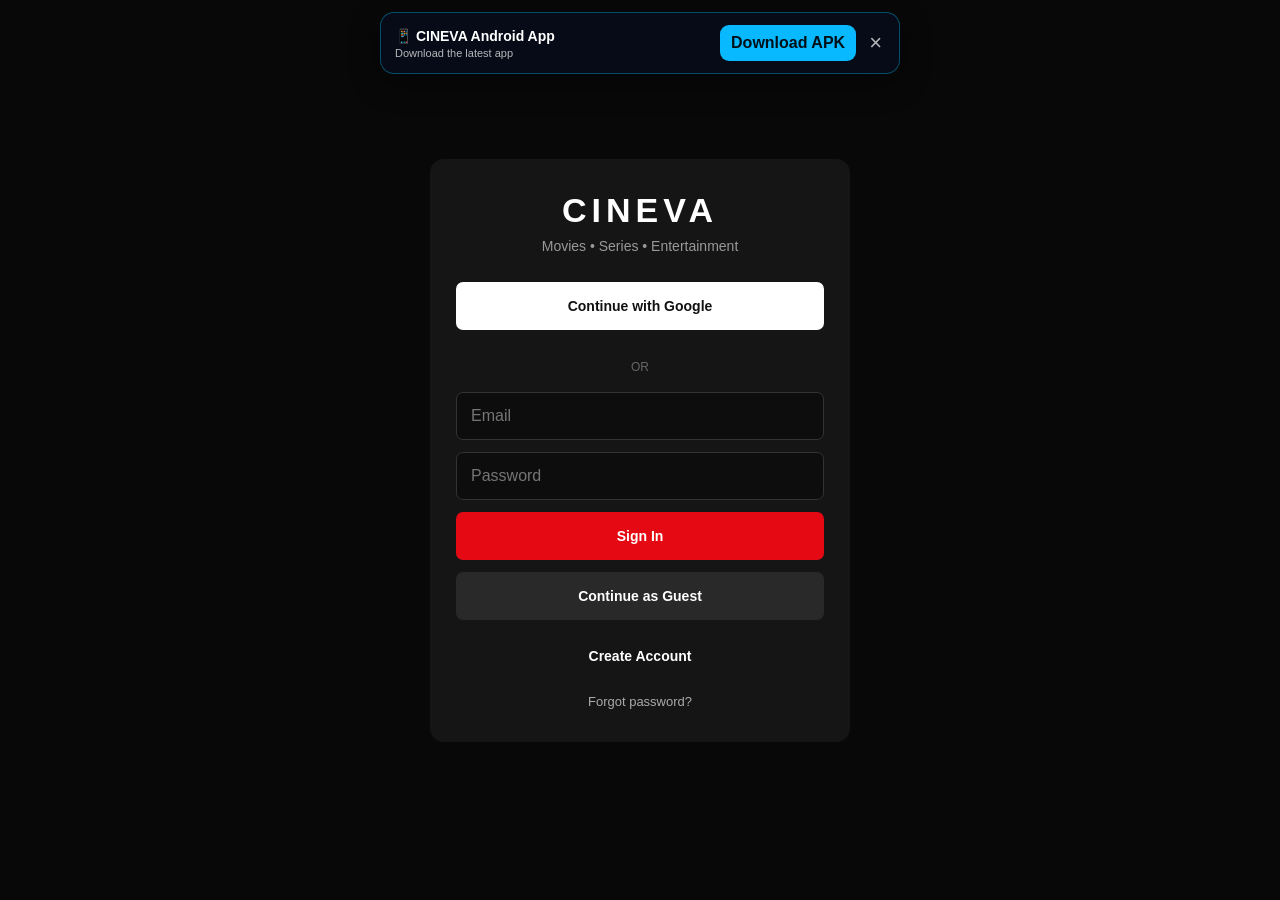
<file: web/index_before_full_settings.html>
<!DOCTYPE html>
<html lang="en">
<head>
    <meta charset="UTF-8">
    <meta name="viewport" content="width=device-width, initial-scale=1.0">
    <meta name="theme-color" content="#080808">

    <title>Cineva</title>

    <link rel="manifest" href="manifest.json">
    <link rel="stylesheet" href="style.css">
</head>

<body>

<!-- LOGIN SCREEN -->
<section id="loginScreen" class="login-screen">
    <div class="login-box">
        <div class="login-logo">CINEVA</div>
        <div class="login-subtitle">Movies • Series • Entertainment</div>

        <button class="google-login" onclick="loginWithGoogle()">
            Continue with Google
        </button>

        <div class="login-divider">
            <span>OR</span>
        </div>

        <input id="loginEmail" type="email" placeholder="Email">
        <input id="loginPassword" type="password" placeholder="Password">

        <button class="login-button" onclick="loginWithEmail()">
            Sign In
        </button>

        <button class="guest-button" onclick="continueAsGuest()">
            Continue as Guest
        </button>

        <button class="signup-button" onclick="createAccount()">
            Create Account
        </button>

        <button class="forgot-button" onclick="forgotPassword()">
            Forgot password?
        </button>
    </div>
</section>

<header class="topbar" id="mainHeader">
    <div class="logo">CINEVA</div>

    <nav>
        <button onclick="showPage('home')">Home</button>
        <button onclick="showPage('movies')">Movies</button>
        <button onclick="showPage('series')">Series</button>
        <button onclick="showPage('mylist')">My List</button>
    </nav>

    <div class="actions">
        <button onclick="searchMovies()">⌕</button>
        <button onclick="showPage('profile')">◯</button>
    </div>
</header>


<main id="app" style="display:none;">
<!-- CINEVA SETTINGS -->
<section id="settings" class="page">
    <div class="settings-page">

        <div class="settings-title">
            <button onclick="showPage('home')">‹</button>
            <h2>Account & Settings</h2>
        </div>

        <div class="settings-section">
            <h3>Account</h3>

            <button class="settings-row" onclick="openProfile()">
                <span>Profile</span>
                <span>›</span>
            </button>

            <button class="settings-row" onclick="openSubscription()">
                <span>Subscription</span>
                <span>›</span>
            </button>

            <button class="settings-row" onclick="openCoins()">
                <span>Coins & Daily Tasks</span>
                <span>›</span>
            </button>
        </div>

        <div class="settings-section">
            <h3>App Settings</h3>

            <button class="settings-row" onclick="changeLanguage()">
                <span>Language</span>
                <span>English ›</span>
            </button>

            <button class="settings-row" onclick="cinevaMessage('Video Quality','Video quality settings will be connected to the player.')">
                <span>Video Quality</span>
                <span>›</span>
            </button>

            <button class="settings-row" onclick="openDownloads()">
                <span>Downloads</span>
                <span>›</span>
            </button>
        </div>

        <div class="settings-section">
            <h3>Support</h3>

            <button class="settings-row" onclick="openHelp()">
                <span>Help & Support</span>
                <span>›</span>
            </button>
        </div>

        <div class="settings-section">
            <h3>About Cineva</h3>

            <button class="settings-row" onclick="openPrivacy()">
                <span>Privacy</span>
                <span>›</span>
            </button>

            <button class="settings-row" onclick="openTerms()">
                <span>Terms</span>
                <span>›</span>
            </button>
        </div>

        <button class="cineva-logout" onclick="logoutCineva()">
            Log Out
        </button>

    </div>
</section>


    <!-- HOME -->
    <section id="home" class="page active">

        <div class="hero">
            <div class="hero-content">
                <span class="badge">CINEVA ORIGINAL</span>

                <h1>Watch Something<br>Great Tonight</h1>

                <p>
                    Movies, series and entertainment —
                    all in one place.
                </p>

                <div class="hero-buttons">
                    <button class="primary" onclick="playDemo()">
                        ▶ Play
                    </button>

                    <button class="secondary" onclick="showDetails()">
                        ⓘ More Info
                    </button>
                </div>
            </div>
        </div>


        <section class="row">
            <h2>Continue Watching</h2>

            <div class="cards">

                <article class="card">
                    <div class="poster poster1"></div>
                    <div class="card-info">
                        <b>One Piece</b>
                        <small>S01 E01 • 25 min left</small>
                        <div class="progress">
                            <span style="width:62%"></span>
                        </div>
                    </div>
                </article>

                <article class="card">
                    <div class="poster poster2"></div>
                    <div class="card-info">
                        <b>Movie Night</b>
                        <small>42 min left</small>
                        <div class="progress">
                            <span style="width:38%"></span>
                        </div>
                    </div>
                </article>

            </div>
        </section>


        <section class="row">
            <h2>Popular Movies</h2>

            <div class="cards">

                <article class="movie-card" onclick="showDetails()">
                    <div class="poster poster3"></div>
                    <b>Featured Movie</b>
                    <small>2026 • Hindi</small>
                </article>

                <article class="movie-card">
                    <div class="poster poster4"></div>
                    <b>Action Night</b>
                    <small>2026 • English</small>
                </article>

                <article class="movie-card">
                    <div class="poster poster5"></div>
                    <b>Dark World</b>
                    <small>2026 • Hindi</small>
                </article>

                <article class="movie-card">
                    <div class="poster poster6"></div>
                    <b>Adventure</b>
                    <small>2026 • Multi Audio</small>
                </article>

            </div>
        </section>


        <section class="row">
            <h2>Popular Series</h2>

            <div class="cards">

                <article class="movie-card" onclick="openSeries()">
                    <div class="poster poster7"></div>
                    <b>One Piece</b>
                    <small>Season 1 • 10 Episodes</small>
                </article>

                <article class="movie-card">
                    <div class="poster poster8"></div>
                    <b>Cineva Stories</b>
                    <small>Season 2</small>
                </article>

            </div>
        </section>

    </section>


    <!-- MOVIES -->
    <section id="movies" class="page">
        <div class="page-title">
            <h1>Movies</h1>
            <p>Browse movies on Cineva</p>
        </div>

        <div class="grid">
            <article class="movie-card">
                <div class="poster poster3"></div>
                <b>Featured Movie</b>
                <small>Hindi • 2026</small>
            </article>

            <article class="movie-card">
                <div class="poster poster4"></div>
                <b>Action Night</b>
                <small>English • 2026</small>
            </article>

            <article class="movie-card">
                <div class="poster poster5"></div>
                <b>Dark World</b>
                <small>Hindi • 2026</small>
            </article>
        </div>
    </section>


    <!-- SERIES -->
    <section id="series" class="page">
        <div class="page-title">
            <h1>Series</h1>
            <p>Seasons and episodes</p>
        </div>

        <article class="series-details">

            <div class="large-poster poster7"></div>

            <div>
                <span class="badge">SERIES</span>
                <h1>One Piece</h1>

                <p>
                    Adventure series with multiple seasons
                    and episodes.
                </p>

                <label>Season</label>

                <select>
                    <option>Season 1</option>
                    <option>Season 2</option>
                    <option>Season 3</option>
                </select>

                <div class="episodes">
                    <button>Episode 1</button>
                    <button>Episode 2</button>
                    <button>Episode 3</button>
                </div>
            </div>

        </article>
    </section>


    <!-- MY LIST -->
    <section id="mylist" class="page">
        <div class="page-title">
            <h1>My List</h1>
            <p>Movies and series you saved</p>
        </div>

        <div class="empty">
            <div>＋</div>
            <h2>Your list is empty</h2>
            <p>Add movies and series to watch later.</p>
        </div>
    </section>


    <!-- PROFILE -->
    <section id="profile" class="page">
        <div class="page-title">
            <h1>Account</h1>
            <p>Cineva account and settings</p>
        </div>

        <div class="settings">

            <button>Profile</button>
            <button>Language</button>
            <button>Video Quality</button>
            <button>Downloads</button>
            <button>Help & Support</button>
            <button>Privacy</button>

        </div>
    </section>

</main>


<!-- VIDEO PLAYER -->
<div id="player" class="player hidden">

    <div class="player-top">
        <button onclick="closePlayer()">‹</button>
        <span id="playerTitle">Cineva</span>
        <span class="quality">HD</span>
    </div>

    <div class="video-area">

        <div class="center-controls">

            <button onclick="skip(-10)">↶</button>

            <button class="play-button" onclick="togglePlay()">
                ▶
            </button>

            <button onclick="skip(10)">↷</button>

        </div>

    </div>

    <div class="timeline">
        <span>00:15</span>

        <input type="range" min="0" max="100" value="25">

        <span>1:05:20</span>
    </div>

    <div class="player-bottom">

        <button onclick="togglePlay()">▶</button>

        <button>Next Episode</button>

        <button>1×</button>

        <div class="player-options">
            <button>Fit</button>
            <button>CC</button>
            <button>Audio</button>
            <button>1×</button>
            <button>1080p</button>
        </div>

    </div>

</div>


<script src="app.js"></script>

</body>
</html>
</file>
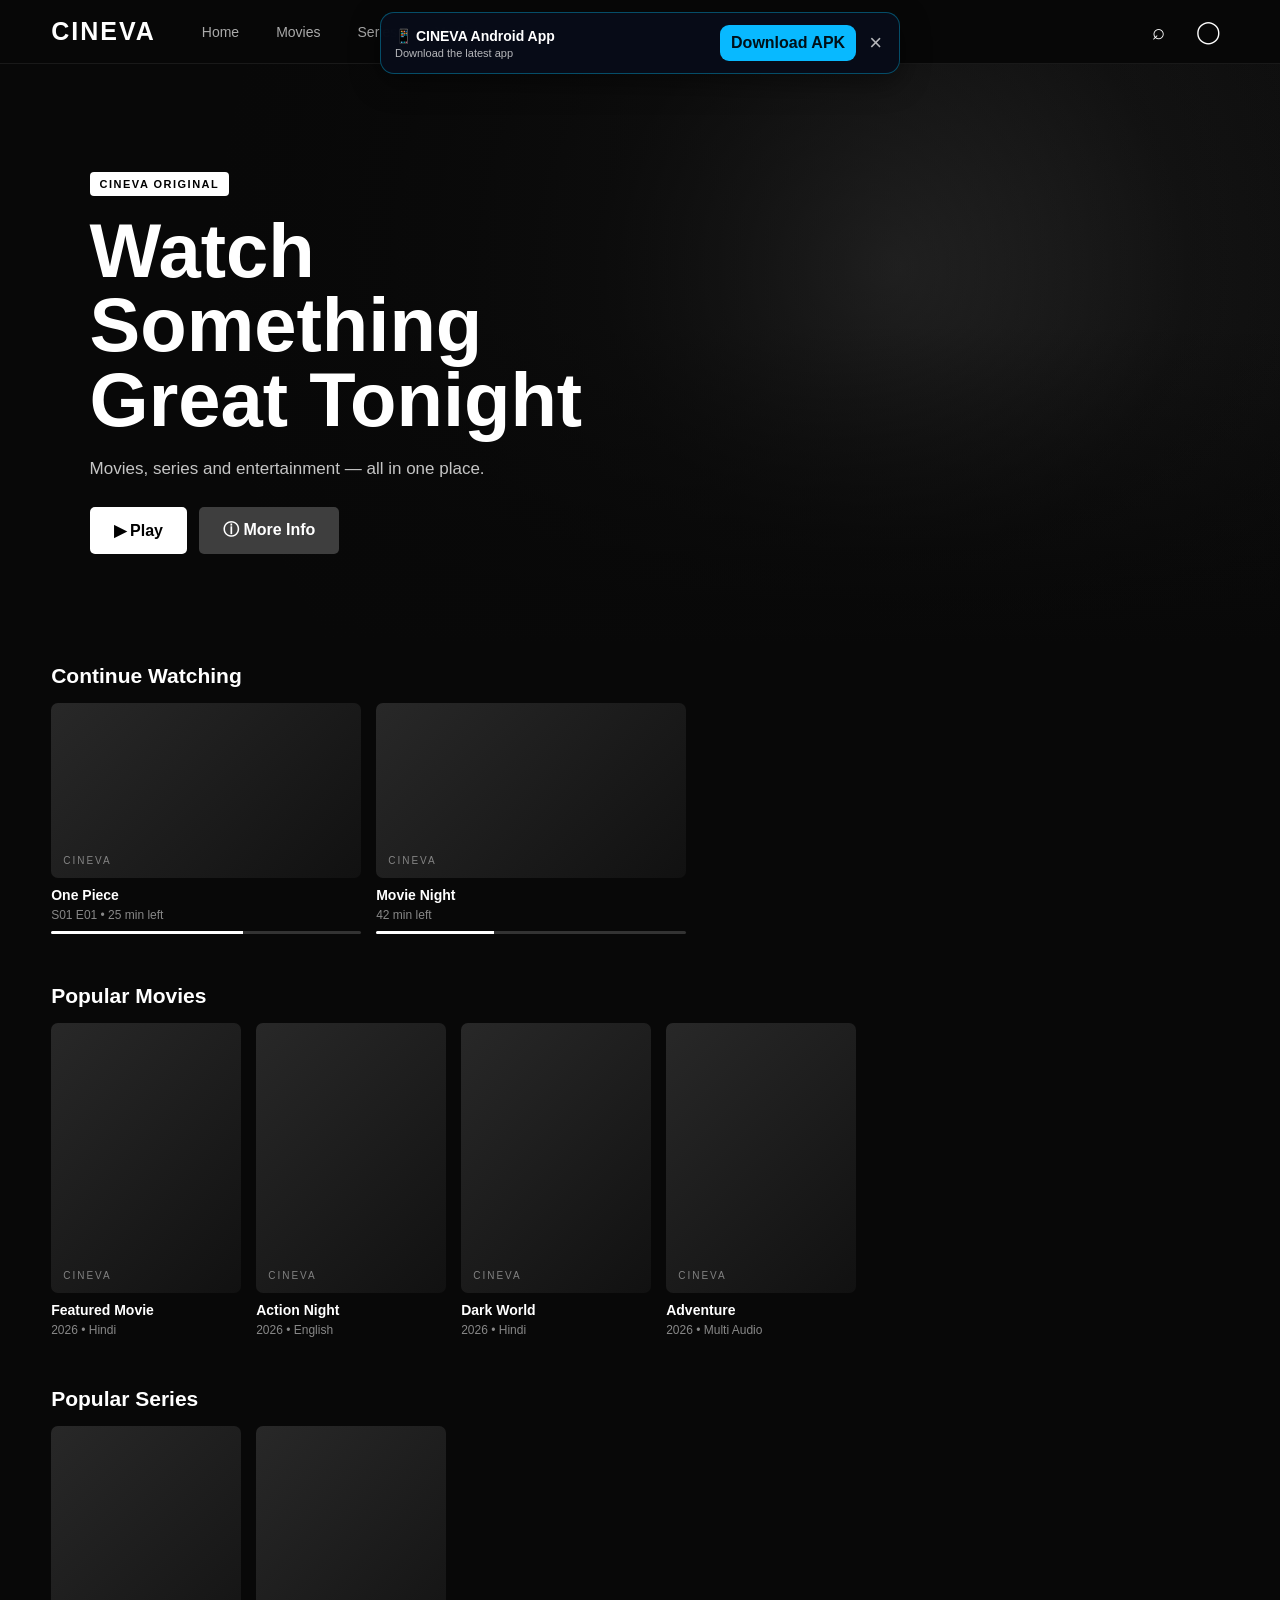
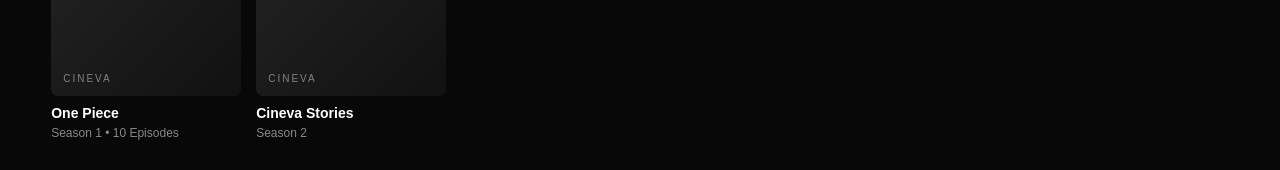
<file: web/index_before_login.html>
<!DOCTYPE html>
<html lang="en">
<head>
    <meta charset="UTF-8">
    <meta name="viewport" content="width=device-width, initial-scale=1.0">
    <meta name="theme-color" content="#080808">

    <title>Cineva</title>

    <link rel="manifest" href="manifest.json">
    <link rel="stylesheet" href="style.css">
</head>

<body>

<header class="topbar">
    <div class="logo">CINEVA</div>

    <nav>
        <button onclick="showPage('home')">Home</button>
        <button onclick="showPage('movies')">Movies</button>
        <button onclick="showPage('series')">Series</button>
        <button onclick="showPage('mylist')">My List</button>
    </nav>

    <div class="actions">
        <button onclick="searchMovies()">⌕</button>
        <button onclick="showPage('profile')">◯</button>
    </div>
</header>


<main id="app">

    <!-- HOME -->
    <section id="home" class="page active">

        <div class="hero">
            <div class="hero-content">
                <span class="badge">CINEVA ORIGINAL</span>

                <h1>Watch Something<br>Great Tonight</h1>

                <p>
                    Movies, series and entertainment —
                    all in one place.
                </p>

                <div class="hero-buttons">
                    <button class="primary" onclick="playDemo()">
                        ▶ Play
                    </button>

                    <button class="secondary" onclick="showDetails()">
                        ⓘ More Info
                    </button>
                </div>
            </div>
        </div>


        <section class="row">
            <h2>Continue Watching</h2>

            <div class="cards">

                <article class="card">
                    <div class="poster poster1"></div>
                    <div class="card-info">
                        <b>One Piece</b>
                        <small>S01 E01 • 25 min left</small>
                        <div class="progress">
                            <span style="width:62%"></span>
                        </div>
                    </div>
                </article>

                <article class="card">
                    <div class="poster poster2"></div>
                    <div class="card-info">
                        <b>Movie Night</b>
                        <small>42 min left</small>
                        <div class="progress">
                            <span style="width:38%"></span>
                        </div>
                    </div>
                </article>

            </div>
        </section>


        <section class="row">
            <h2>Popular Movies</h2>

            <div class="cards">

                <article class="movie-card" onclick="showDetails()">
                    <div class="poster poster3"></div>
                    <b>Featured Movie</b>
                    <small>2026 • Hindi</small>
                </article>

                <article class="movie-card">
                    <div class="poster poster4"></div>
                    <b>Action Night</b>
                    <small>2026 • English</small>
                </article>

                <article class="movie-card">
                    <div class="poster poster5"></div>
                    <b>Dark World</b>
                    <small>2026 • Hindi</small>
                </article>

                <article class="movie-card">
                    <div class="poster poster6"></div>
                    <b>Adventure</b>
                    <small>2026 • Multi Audio</small>
                </article>

            </div>
        </section>


        <section class="row">
            <h2>Popular Series</h2>

            <div class="cards">

                <article class="movie-card" onclick="openSeries()">
                    <div class="poster poster7"></div>
                    <b>One Piece</b>
                    <small>Season 1 • 10 Episodes</small>
                </article>

                <article class="movie-card">
                    <div class="poster poster8"></div>
                    <b>Cineva Stories</b>
                    <small>Season 2</small>
                </article>

            </div>
        </section>

    </section>


    <!-- MOVIES -->
    <section id="movies" class="page">
        <div class="page-title">
            <h1>Movies</h1>
            <p>Browse movies on Cineva</p>
        </div>

        <div class="grid">
            <article class="movie-card">
                <div class="poster poster3"></div>
                <b>Featured Movie</b>
                <small>Hindi • 2026</small>
            </article>

            <article class="movie-card">
                <div class="poster poster4"></div>
                <b>Action Night</b>
                <small>English • 2026</small>
            </article>

            <article class="movie-card">
                <div class="poster poster5"></div>
                <b>Dark World</b>
                <small>Hindi • 2026</small>
            </article>
        </div>
    </section>


    <!-- SERIES -->
    <section id="series" class="page">
        <div class="page-title">
            <h1>Series</h1>
            <p>Seasons and episodes</p>
        </div>

        <article class="series-details">

            <div class="large-poster poster7"></div>

            <div>
                <span class="badge">SERIES</span>
                <h1>One Piece</h1>

                <p>
                    Adventure series with multiple seasons
                    and episodes.
                </p>

                <label>Season</label>

                <select>
                    <option>Season 1</option>
                    <option>Season 2</option>
                    <option>Season 3</option>
                </select>

                <div class="episodes">
                    <button>Episode 1</button>
                    <button>Episode 2</button>
                    <button>Episode 3</button>
                </div>
            </div>

        </article>
    </section>


    <!-- MY LIST -->
    <section id="mylist" class="page">
        <div class="page-title">
            <h1>My List</h1>
            <p>Movies and series you saved</p>
        </div>

        <div class="empty">
            <div>＋</div>
            <h2>Your list is empty</h2>
            <p>Add movies and series to watch later.</p>
        </div>
    </section>


    <!-- PROFILE -->
    <section id="profile" class="page">
        <div class="page-title">
            <h1>Account</h1>
            <p>Cineva account and settings</p>
        </div>

        <div class="settings">

            <button>Profile</button>
            <button>Language</button>
            <button>Video Quality</button>
            <button>Downloads</button>
            <button>Help & Support</button>
            <button>Privacy</button>

        </div>
    </section>

</main>


<!-- VIDEO PLAYER -->
<div id="player" class="player hidden">

    <div class="player-top">
        <button onclick="closePlayer()">‹</button>
        <span id="playerTitle">Cineva</span>
        <span class="quality">HD</span>
    </div>

    <div class="video-area">

        <div class="center-controls">

            <button onclick="skip(-10)">↶</button>

            <button class="play-button" onclick="togglePlay()">
                ▶
            </button>

            <button onclick="skip(10)">↷</button>

        </div>

    </div>

    <div class="timeline">
        <span>00:15</span>

        <input type="range" min="0" max="100" value="25">

        <span>1:05:20</span>
    </div>

    <div class="player-bottom">

        <button onclick="togglePlay()">▶</button>

        <button>Next Episode</button>

        <button>1×</button>

        <div class="player-options">
            <button>Fit</button>
            <button>CC</button>
            <button>Audio</button>
            <button>1×</button>
            <button>1080p</button>
        </div>

    </div>

</div>


<script src="app.js"></script>

</body>
</html>
</file>
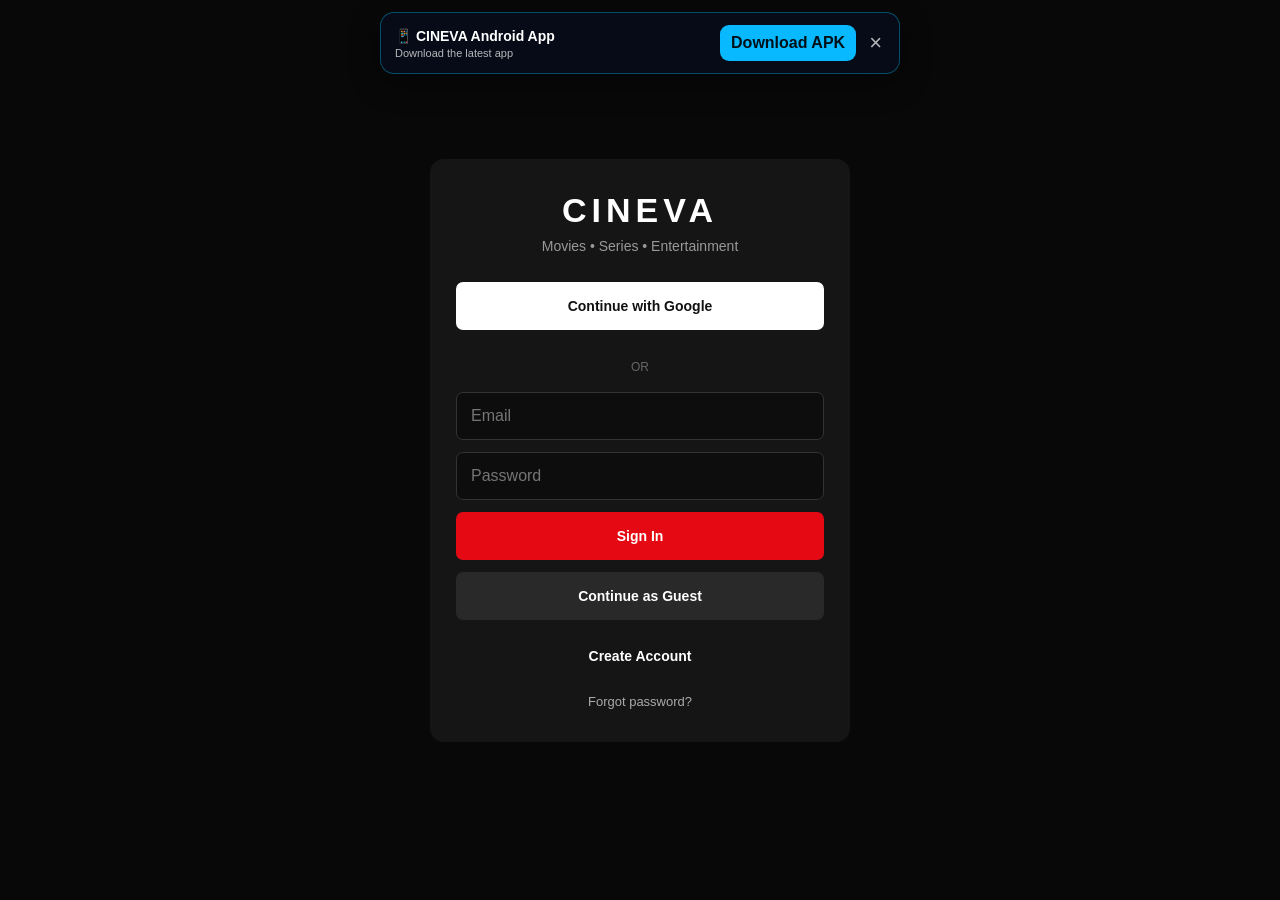
<file: web/index_before_navigation_fix.html>
<!DOCTYPE html>
<html lang="en">
<head>
    <meta charset="UTF-8">
    <meta name="viewport" content="width=device-width, initial-scale=1.0">
    <meta name="theme-color" content="#080808">

    <title>Cineva</title>

    <link rel="manifest" href="manifest.json">
    <link rel="stylesheet" href="style.css">
</head>

<body>

<!-- LOGIN SCREEN -->
<section id="loginScreen" class="login-screen">
    <div class="login-box">
        <div class="login-logo">CINEVA</div>
        <div class="login-subtitle">Movies • Series • Entertainment</div>

        <button class="google-login" onclick="loginWithGoogle()">
            Continue with Google
        </button>

        <div class="login-divider">
            <span>OR</span>
        </div>

        <input id="loginEmail" type="email" placeholder="Email">
        <input id="loginPassword" type="password" placeholder="Password">

        <button class="login-button" onclick="loginWithEmail()">
            Sign In
        </button>

        <button class="guest-button" onclick="continueAsGuest()">
            Continue as Guest
        </button>

        <button class="signup-button" onclick="createAccount()">
            Create Account
        </button>

        <button class="forgot-button" onclick="forgotPassword()">
            Forgot password?
        </button>
    </div>
</section>

<header class="topbar" id="mainHeader">
    <div class="logo">CINEVA</div>

    <nav>
        <button onclick="showPage('home')">Home</button>
        <button onclick="showPage('movies')">Movies</button>
        <button onclick="showPage('series')">Series</button>
        <button onclick="showPage('mylist')">My List</button>
    </nav>

    <div class="actions">
        <button onclick="searchMovies()">⌕</button>
        <button onclick="showPage('profile')">◯</button>
    </div>
</header>


<main id="app" style="display:none;">
<!-- CINEVA SETTINGS -->
<section id="settings" class="page">
    <div class="settings-page">

        <div class="settings-title">
            <button onclick="showPage('home')">‹</button>
            <h2>Account & Settings</h2>
        </div>

        <div class="settings-section">
            <h3>Account</h3>

            <button class="settings-row" onclick="openProfile()">
                <span>Profile</span>
                <span>›</span>
            </button>

            <button class="settings-row" onclick="openSubscription()">
                <span>Subscription</span>
                <span>›</span>
            </button>

            <button class="settings-row" onclick="openCoins()">
                <span>Coins & Daily Tasks</span>
                <span>›</span>
            </button>
        </div>

        <div class="settings-section">
            <h3>App Settings</h3>

            <button class="settings-row" onclick="changeLanguage()">
                <span>Language</span>
                <span>English ›</span>
            </button>

            <button class="settings-row" onclick="openVideoQuality()">
                <span>Video Quality</span>
                <span>›</span>
            </button>

            <button class="settings-row" onclick="openDownloads()">
                <span>Downloads</span>
                <span>›</span>
            </button>
        </div>

        <div class="settings-section">
            <h3>Support</h3>

            <button class="settings-row" onclick="openParentalControls()">
                <span>Parental Controls</span>
                <span>›</span>
            </button>

            <button class="settings-row" onclick="openHelp()">
                <span>Help & Support</span>
                <span>›</span>
            </button>
        </div>

        <div class="settings-section">
            <h3>About Cineva</h3>

            <button class="settings-row" onclick="openPrivacy()">
                <span>Privacy</span>
                <span>›</span>
            </button>

            <button class="settings-row" onclick="openTerms()">
                <span>Terms</span>
                <span>›</span>
            </button>
        </div>

        <button class="cineva-logout" onclick="logoutCineva()">
            Log Out
        </button>

    </div>
</section>


    <!-- HOME -->
    <section id="home" class="page active">

        <div class="hero">
            <div class="hero-content">
                <span class="badge">CINEVA ORIGINAL</span>

                <h1>Watch Something<br>Great Tonight</h1>

                <p>
                    Movies, series and entertainment —
                    all in one place.
                </p>

                <div class="hero-buttons">
                    <button class="primary" onclick="playDemo()">
                        ▶ Play
                    </button>

                    <button class="secondary" onclick="showDetails()">
                        ⓘ More Info
                    </button>
                </div>
            </div>
        </div>


        <section class="row">
            <h2>Continue Watching</h2>

            <div class="cards">

                <article class="card">
                    <div class="poster poster1"></div>
                    <div class="card-info">
                        <b>One Piece</b>
                        <small>S01 E01 • 25 min left</small>
                        <div class="progress">
                            <span style="width:62%"></span>
                        </div>
                    </div>
                </article>

                <article class="card">
                    <div class="poster poster2"></div>
                    <div class="card-info">
                        <b>Movie Night</b>
                        <small>42 min left</small>
                        <div class="progress">
                            <span style="width:38%"></span>
                        </div>
                    </div>
                </article>

            </div>
        </section>


        <section class="row">
            <h2>Popular Movies</h2>

            <div class="cards">

                <article class="movie-card" onclick="showDetails()">
                    <div class="poster poster3"></div>
                    <b>Featured Movie</b>
                    <small>2026 • Hindi</small>
                </article>

                <article class="movie-card">
                    <div class="poster poster4"></div>
                    <b>Action Night</b>
                    <small>2026 • English</small>
                </article>

                <article class="movie-card">
                    <div class="poster poster5"></div>
                    <b>Dark World</b>
                    <small>2026 • Hindi</small>
                </article>

                <article class="movie-card">
                    <div class="poster poster6"></div>
                    <b>Adventure</b>
                    <small>2026 • Multi Audio</small>
                </article>

            </div>
        </section>


        <section class="row">
            <h2>Popular Series</h2>

            <div class="cards">

                <article class="movie-card" onclick="openSeries()">
                    <div class="poster poster7"></div>
                    <b>One Piece</b>
                    <small>Season 1 • 10 Episodes</small>
                </article>

                <article class="movie-card">
                    <div class="poster poster8"></div>
                    <b>Cineva Stories</b>
                    <small>Season 2</small>
                </article>

            </div>
        </section>

    </section>


    <!-- MOVIES -->
    <section id="movies" class="page">
        <div class="page-title">
            <h1>Movies</h1>
            <p>Browse movies on Cineva</p>
        </div>

        <div class="grid">
            <article class="movie-card">
                <div class="poster poster3"></div>
                <b>Featured Movie</b>
                <small>Hindi • 2026</small>
            </article>

            <article class="movie-card">
                <div class="poster poster4"></div>
                <b>Action Night</b>
                <small>English • 2026</small>
            </article>

            <article class="movie-card">
                <div class="poster poster5"></div>
                <b>Dark World</b>
                <small>Hindi • 2026</small>
            </article>
        </div>
    </section>


    <!-- SERIES -->
    <section id="series" class="page">
        <div class="page-title">
            <h1>Series</h1>
            <p>Seasons and episodes</p>
        </div>

        <article class="series-details">

            <div class="large-poster poster7"></div>

            <div>
                <span class="badge">SERIES</span>
                <h1>One Piece</h1>

                <p>
                    Adventure series with multiple seasons
                    and episodes.
                </p>

                <label>Season</label>

                <select>
                    <option>Season 1</option>
                    <option>Season 2</option>
                    <option>Season 3</option>
                </select>

                <div class="episodes">
                    <button>Episode 1</button>
                    <button>Episode 2</button>
                    <button>Episode 3</button>
                </div>
            </div>

        </article>
    </section>


    <!-- MY LIST -->
    <section id="mylist" class="page">
        <div class="page-title">
            <h1>My List</h1>
            <p>Movies and series you saved</p>
        </div>

        <div class="empty">
            <div>＋</div>
            <h2>Your list is empty</h2>
            <p>Add movies and series to watch later.</p>
        </div>
    </section>


    <!-- PROFILE -->
    <section id="profile" class="page">
        <div class="page-title">
            <h1>Account</h1>
            <p>Cineva account and settings</p>
        </div>

        <div class="settings">

            <button>Profile</button>
            <button>Language</button>
            <button>Video Quality</button>
            <button>Downloads</button>
            <button>Help & Support</button>
            <button>Privacy</button>

        </div>
    </section>

</main>


<!-- VIDEO PLAYER -->
<div id="player" class="player hidden">

    <div class="player-top">
        <button onclick="closePlayer()">‹</button>
        <span id="playerTitle">Cineva</span>
        <span class="quality">HD</span>
    </div>

    <div class="video-area">

        <div class="center-controls">

            <button onclick="skip(-10)">↶</button>

            <button class="play-button" onclick="togglePlay()">
                ▶
            </button>

            <button onclick="skip(10)">↷</button>

        </div>

    </div>

    <div class="timeline">
        <span>00:15</span>

        <input type="range" min="0" max="100" value="25">

        <span>1:05:20</span>
    </div>

    <div class="player-bottom">

        <button onclick="togglePlay()">▶</button>

        <button>Next Episode</button>

        <button>1×</button>

        <div class="player-options">
            <button>Fit</button>
            <button>CC</button>
            <button>Audio</button>
            <button>1×</button>
            <button>1080p</button>
        </div>

    </div>

</div>


<script src="app.js"></script>

</body>
</html>
</file>
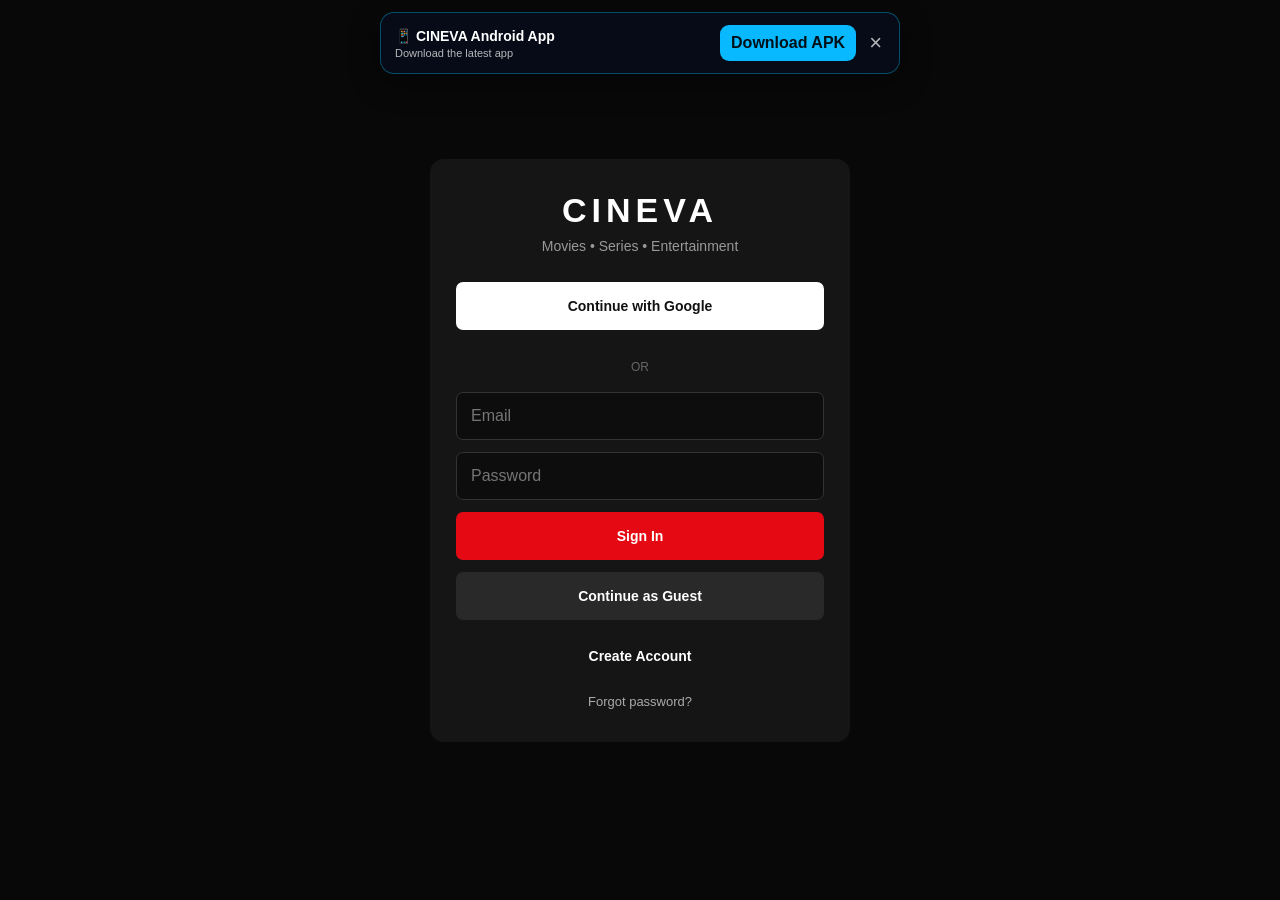
<file: web/index_before_settings_connect.html>
<!DOCTYPE html>
<html lang="en">
<head>
    <meta charset="UTF-8">
    <meta name="viewport" content="width=device-width, initial-scale=1.0">
    <meta name="theme-color" content="#080808">

    <title>Cineva</title>

    <link rel="manifest" href="manifest.json">
    <link rel="stylesheet" href="style.css">
</head>

<body>

<!-- LOGIN SCREEN -->
<section id="loginScreen" class="login-screen">
    <div class="login-box">
        <div class="login-logo">CINEVA</div>
        <div class="login-subtitle">Movies • Series • Entertainment</div>

        <button class="google-login" onclick="loginWithGoogle()">
            Continue with Google
        </button>

        <div class="login-divider">
            <span>OR</span>
        </div>

        <input id="loginEmail" type="email" placeholder="Email">
        <input id="loginPassword" type="password" placeholder="Password">

        <button class="login-button" onclick="loginWithEmail()">
            Sign In
        </button>

        <button class="guest-button" onclick="continueAsGuest()">
            Continue as Guest
        </button>

        <button class="signup-button" onclick="createAccount()">
            Create Account
        </button>

        <button class="forgot-button" onclick="forgotPassword()">
            Forgot password?
        </button>
    </div>
</section>

<header class="topbar" id="mainHeader">
    <div class="logo">CINEVA</div>

    <nav>
        <button onclick="showPage('home')">Home</button>
        <button onclick="showPage('movies')">Movies</button>
        <button onclick="showPage('series')">Series</button>
        <button onclick="showPage('mylist')">My List</button>
    </nav>

    <div class="actions">
        <button onclick="searchMovies()">⌕</button>
        <button onclick="showPage('profile')">◯</button>
    </div>
</header>


<main id="app" style="display:none;">

    <!-- HOME -->
    <section id="home" class="page active">

        <div class="hero">
            <div class="hero-content">
                <span class="badge">CINEVA ORIGINAL</span>

                <h1>Watch Something<br>Great Tonight</h1>

                <p>
                    Movies, series and entertainment —
                    all in one place.
                </p>

                <div class="hero-buttons">
                    <button class="primary" onclick="playDemo()">
                        ▶ Play
                    </button>

                    <button class="secondary" onclick="showDetails()">
                        ⓘ More Info
                    </button>
                </div>
            </div>
        </div>


        <section class="row">
            <h2>Continue Watching</h2>

            <div class="cards">

                <article class="card">
                    <div class="poster poster1"></div>
                    <div class="card-info">
                        <b>One Piece</b>
                        <small>S01 E01 • 25 min left</small>
                        <div class="progress">
                            <span style="width:62%"></span>
                        </div>
                    </div>
                </article>

                <article class="card">
                    <div class="poster poster2"></div>
                    <div class="card-info">
                        <b>Movie Night</b>
                        <small>42 min left</small>
                        <div class="progress">
                            <span style="width:38%"></span>
                        </div>
                    </div>
                </article>

            </div>
        </section>


        <section class="row">
            <h2>Popular Movies</h2>

            <div class="cards">

                <article class="movie-card" onclick="showDetails()">
                    <div class="poster poster3"></div>
                    <b>Featured Movie</b>
                    <small>2026 • Hindi</small>
                </article>

                <article class="movie-card">
                    <div class="poster poster4"></div>
                    <b>Action Night</b>
                    <small>2026 • English</small>
                </article>

                <article class="movie-card">
                    <div class="poster poster5"></div>
                    <b>Dark World</b>
                    <small>2026 • Hindi</small>
                </article>

                <article class="movie-card">
                    <div class="poster poster6"></div>
                    <b>Adventure</b>
                    <small>2026 • Multi Audio</small>
                </article>

            </div>
        </section>


        <section class="row">
            <h2>Popular Series</h2>

            <div class="cards">

                <article class="movie-card" onclick="openSeries()">
                    <div class="poster poster7"></div>
                    <b>One Piece</b>
                    <small>Season 1 • 10 Episodes</small>
                </article>

                <article class="movie-card">
                    <div class="poster poster8"></div>
                    <b>Cineva Stories</b>
                    <small>Season 2</small>
                </article>

            </div>
        </section>

    </section>


    <!-- MOVIES -->
    <section id="movies" class="page">
        <div class="page-title">
            <h1>Movies</h1>
            <p>Browse movies on Cineva</p>
        </div>

        <div class="grid">
            <article class="movie-card">
                <div class="poster poster3"></div>
                <b>Featured Movie</b>
                <small>Hindi • 2026</small>
            </article>

            <article class="movie-card">
                <div class="poster poster4"></div>
                <b>Action Night</b>
                <small>English • 2026</small>
            </article>

            <article class="movie-card">
                <div class="poster poster5"></div>
                <b>Dark World</b>
                <small>Hindi • 2026</small>
            </article>
        </div>
    </section>


    <!-- SERIES -->
    <section id="series" class="page">
        <div class="page-title">
            <h1>Series</h1>
            <p>Seasons and episodes</p>
        </div>

        <article class="series-details">

            <div class="large-poster poster7"></div>

            <div>
                <span class="badge">SERIES</span>
                <h1>One Piece</h1>

                <p>
                    Adventure series with multiple seasons
                    and episodes.
                </p>

                <label>Season</label>

                <select>
                    <option>Season 1</option>
                    <option>Season 2</option>
                    <option>Season 3</option>
                </select>

                <div class="episodes">
                    <button>Episode 1</button>
                    <button>Episode 2</button>
                    <button>Episode 3</button>
                </div>
            </div>

        </article>
    </section>


    <!-- MY LIST -->
    <section id="mylist" class="page">
        <div class="page-title">
            <h1>My List</h1>
            <p>Movies and series you saved</p>
        </div>

        <div class="empty">
            <div>＋</div>
            <h2>Your list is empty</h2>
            <p>Add movies and series to watch later.</p>
        </div>
    </section>


    <!-- PROFILE -->
    <section id="profile" class="page">
        <div class="page-title">
            <h1>Account</h1>
            <p>Cineva account and settings</p>
        </div>

        <div class="settings">

            <button>Profile</button>
            <button>Language</button>
            <button>Video Quality</button>
            <button>Downloads</button>
            <button>Help & Support</button>
            <button>Privacy</button>

        </div>
    </section>

</main>


<!-- VIDEO PLAYER -->
<div id="player" class="player hidden">

    <div class="player-top">
        <button onclick="closePlayer()">‹</button>
        <span id="playerTitle">Cineva</span>
        <span class="quality">HD</span>
    </div>

    <div class="video-area">

        <div class="center-controls">

            <button onclick="skip(-10)">↶</button>

            <button class="play-button" onclick="togglePlay()">
                ▶
            </button>

            <button onclick="skip(10)">↷</button>

        </div>

    </div>

    <div class="timeline">
        <span>00:15</span>

        <input type="range" min="0" max="100" value="25">

        <span>1:05:20</span>
    </div>

    <div class="player-bottom">

        <button onclick="togglePlay()">▶</button>

        <button>Next Episode</button>

        <button>1×</button>

        <div class="player-options">
            <button>Fit</button>
            <button>CC</button>
            <button>Audio</button>
            <button>1×</button>
            <button>1080p</button>
        </div>

    </div>

</div>


<script src="app.js"></script>

</body>
</html>
</file>
<file: web/style.css>
* {
    box-sizing: border-box;
}

html,
body {
    margin: 0;
    padding: 0;
    background: #080808;
    color: #fff;
    font-family: Arial, Helvetica, sans-serif;
}

body {
    min-height: 100vh;
}

button,
select,
input {
    font: inherit;
}

button {
    border: 0;
    color: #fff;
    background: none;
    cursor: pointer;
}

/* =========================
   TOP BAR
========================= */

.topbar {
    position: sticky;
    top: 0;
    z-index: 100;
    height: 64px;
    display: flex;
    align-items: center;
    padding: 0 4%;
    background: rgba(8, 8, 8, .96);
    border-bottom: 1px solid #191919;
}

.logo {
    font-size: 25px;
    font-weight: 900;
    letter-spacing: 2px;
    margin-right: 40px;
}

.topbar nav {
    display: flex;
    gap: 25px;
}

.topbar nav button {
    color: #aaa;
    font-size: 14px;
}

.topbar nav button:hover {
    color: #fff;
}

.actions {
    margin-left: auto;
    display: flex;
    gap: 10px;
}

.actions button {
    width: 40px;
    height: 40px;
    border-radius: 50%;
    font-size: 22px;
}

/* =========================
   PAGES
========================= */

.page {
    display: none;
    min-height: calc(100vh - 64px);
}

.page.active {
    display: block;
}

/* =========================
   HERO
========================= */

.hero {
    min-height: 580px;
    display: flex;
    align-items: flex-end;
    padding: 7%;
    position: relative;
    overflow: hidden;
    background:
        linear-gradient(90deg, #080808 0%, rgba(8,8,8,.82) 35%, rgba(8,8,8,.15) 100%),
        linear-gradient(0deg, #080808 0%, transparent 55%),
        radial-gradient(circle at 70% 35%, #333 0%, #151515 30%, #080808 70%);
}

.hero-content {
    max-width: 620px;
    position: relative;
    z-index: 2;
}

.badge {
    display: inline-block;
    font-size: 11px;
    letter-spacing: 1.5px;
    font-weight: bold;
    padding: 6px 10px;
    border-radius: 4px;
    background: #fff;
    color: #000;
}

.hero h1 {
    font-size: clamp(40px, 6vw, 76px);
    line-height: .98;
    margin: 18px 0;
}

.hero p {
    color: #c5c5c5;
    font-size: 17px;
    line-height: 1.6;
    max-width: 500px;
}

.hero-buttons {
    display: flex;
    gap: 12px;
    margin-top: 25px;
}

.primary,
.secondary {
    padding: 13px 24px;
    border-radius: 5px;
    font-weight: bold;
}

.primary {
    background: #fff;
    color: #000;
}

.secondary {
    background: rgba(80,80,80,.75);
}

/* =========================
   CONTENT ROWS
========================= */

.row {
    padding: 20px 4%;
}

.row h2 {
    font-size: 21px;
    margin: 0 0 15px;
}

.cards {
    display: flex;
    gap: 15px;
    overflow-x: auto;
    padding-bottom: 10px;
}

.cards::-webkit-scrollbar {
    height: 5px;
}

.cards::-webkit-scrollbar-thumb {
    background: #333;
}

/* =========================
   MOVIE CARDS
========================= */

.movie-card,
.card {
    flex: 0 0 190px;
}

.poster {
    height: 270px;
    border-radius: 7px;
    background:
        linear-gradient(135deg, #282828, #111);
    position: relative;
    overflow: hidden;
}

.poster::after {
    content: "CINEVA";
    position: absolute;
    bottom: 12px;
    left: 12px;
    font-size: 10px;
    letter-spacing: 2px;
    opacity: .45;
}

.movie-card b,
.card-info b {
    display: block;
    margin-top: 9px;
    font-size: 14px;
}

.movie-card small,
.card-info small {
    display: block;
    margin-top: 5px;
    color: #888;
    font-size: 12px;
}

/* =========================
   CONTINUE WATCHING
========================= */

.card {
    flex-basis: 310px;
}

.card .poster {
    height: 175px;
}

.progress {
    height: 3px;
    background: #333;
    margin-top: 9px;
    border-radius: 10px;
    overflow: hidden;
}

.progress span {
    display: block;
    height: 100%;
    background: #fff;
}

/* =========================
   PAGE TITLE
========================= */

.page-title {
    padding: 55px 5% 30px;
}

.page-title h1 {
    font-size: 38px;
    margin: 0 0 8px;
}

.page-title p {
    color: #888;
}

/* =========================
   GRID
========================= */

.grid {
    padding: 0 5% 50px;
    display: grid;
    grid-template-columns: repeat(auto-fill, minmax(190px, 1fr));
    gap: 25px 17px;
}

.grid .movie-card {
    width: 100%;
}

/* =========================
   SERIES
========================= */

.series-details {
    margin: 0 5% 50px;
    display: grid;
    grid-template-columns: 300px 1fr;
    gap: 35px;
    align-items: start;
}

.large-poster {
    height: 420px;
    border-radius: 8px;
}

.series-details h1 {
    font-size: 42px;
}

.series-details p {
    color: #aaa;
    line-height: 1.6;
    max-width: 600px;
}

.series-details label {
    display: block;
    color: #888;
    font-size: 13px;
    margin-top: 25px;
    margin-bottom: 7px;
}

.series-details select {
    background: #181818;
    color: #fff;
    border: 1px solid #333;
    border-radius: 5px;
    padding: 12px 15px;
}

.episodes {
    display: flex;
    flex-wrap: wrap;
    gap: 8px;
    margin-top: 20px;
}

.episodes button {
    background: #1b1b1b;
    padding: 11px 15px;
    border-radius: 5px;
}

/* =========================
   MY LIST
========================= */

.empty {
    text-align: center;
    padding: 100px 20px;
    color: #888;
}

.empty div {
    font-size: 50px;
    color: #555;
}

.empty h2 {
    color: #ddd;
}

/* CINEVA movie detail navigation */
#cinevaFirebaseDetails {
    position: relative;
    z-index: 200;
}
#cinevaFirebaseDetails .dynamic-header {
    position: relative;
    z-index: 300;
    display: flex;
    align-items: center;
    gap: 14px;
    padding: 18px 5%;
}
#cinevaFirebaseDetails #firebaseMovieBack {
    position: relative;
    z-index: 9999;
    pointer-events: auto !important;
    touch-action: manipulation;
    width: 56px;
    height: 56px;
    min-width: 56px;
    border-radius: 50%;
    background: #202020;
    color: #fff;
    display: flex;
    align-items: center;
    justify-content: center;
    font-size: 42px;
    line-height: 1;
    cursor: pointer;
}

/* =========================
   SETTINGS
========================= */

.settings {
    max-width: 700px;
    margin: 0 5% 50px;
}

.settings button {
    display: block;
    width: 100%;
    text-align: left;
    padding: 19px;
    margin: 5px 0;
    background: #141414;
    border-radius: 6px;
    color: #ccc;
}

/* =========================
   VIDEO PLAYER
========================= */

.player {
    position: fixed;
    inset: 0;
    z-index: 999;
    background: #000;
    display: flex;
    flex-direction: column;
}

.player.hidden {
    display: none;
}

.player-top {
    height: 58px;
    display: flex;
    align-items: center;
    gap: 15px;
    padding: 0 18px;
    background: linear-gradient(#000, transparent);
}

.player-top button {
    font-size: 35px;
}

.player-top span:nth-child(2) {
    font-weight: bold;
    font-size: 15px;
}

.quality {
    margin-left: auto;
    border: 1px solid #777;
    padding: 3px 7px;
    font-size: 10px;
    border-radius: 3px;
}

.video-area {
    flex: 1;
    min-height: 0;
    position: relative;
    display: flex;
    align-items: center;
    justify-content: center;
    background: #000;
}

.center-controls {
    display: flex;
    align-items: center;
    gap: 35px;
}

.center-controls button {
    font-size: 35px;
}

.center-controls .play-button {
    width: 72px;
    height: 72px;
    border-radius: 50%;
    background: rgba(255,255,255,.95);
    color: #000;
    font-size: 27px;
}

/* =========================
   TIMELINE
========================= */

.timeline {
    display: flex;
    align-items: center;
    gap: 10px;
    padding: 0 20px 8px;
    font-size: 11px;
    color: #aaa;
}

.timeline input {
    flex: 1;
    accent-color: #fff;
}

/* =========================
   PLAYER BOTTOM
========================= */

.player-bottom {
    min-height: 65px;
    display: flex;
    align-items: center;
    gap: 13px;
    padding: 0 20px 15px;
}

.player-bottom button {
    padding: 9px 12px;
    border-radius: 4px;
    background: #151515;
    font-size: 12px;
}

.player-options {
    margin-left: auto;
    display: flex;
    gap: 7px;
}

/* =========================
   MOBILE
========================= */

@media (max-width: 700px) {

    .topbar {
        height: 58px;
        padding: 0 15px;
    }

    .logo {
        font-size: 20px;
        margin-right: 18px;
    }

    .topbar nav {
        gap: 12px;
    }

    .topbar nav button {
        font-size: 11px;
    }

    .actions button {
        width: 32px;
        height: 32px;
    }

    .hero {
        min-height: 500px;
        padding: 25px 20px;
    }

    .hero h1 {
        font-size: 42px;
    }

    .hero p {
        font-size: 14px;
    }

    .row {
        padding: 15px;
    }

    .movie-card {
        flex-basis: 145px;
    }

    .movie-card .poster {
        height: 210px;
    }

    .card {
        flex-basis: 260px;
    }

    .card .poster {
        height: 145px;
    }

    .grid {
        padding: 0 15px 35px;
        grid-template-columns: repeat(2, 1fr);
        gap: 18px 10px;
    }

    .series-details {
        margin: 0 15px 35px;
        grid-template-columns: 1fr;
    }

    .large-poster {
        height: 430px;
        max-width: 290px;
    }

    .series-details h1 {
        font-size: 30px;
    }

    .page-title {
        padding: 35px 15px 20px;
    }

    .player-top {
        height: 50px;
    }

    .video-area {
        aspect-ratio: 16 / 9;
        flex: none;
        width: 100%;
    }

    .center-controls {
        gap: 25px;
    }

    .center-controls button {
        font-size: 27px;
    }

    .center-controls .play-button {
        width: 58px;
        height: 58px;
    }

    .player-bottom {
        flex-wrap: wrap;
        padding: 8px 12px 15px;
    }

    .player-options {
        width: 100%;
        margin-left: 0;
        overflow-x: auto;
    }

    .player-options button {
        white-space: nowrap;
    }
}

/* =========================
   PC CINEMATIC PLAYER
========================= */

@media (min-width: 900px) {

    .video-area {
        margin: 0 auto;
        width: min(90vw, 1500px);
        aspect-ratio: 16 / 9;
        flex: none;
        max-height: calc(100vh - 160px);
    }
}

/* =========================
   CINEVA LOGIN
   ========================= */

.login-screen {
    position: fixed;
    inset: 0;
    z-index: 9999;
    background: #080808;
    display: flex;
    align-items: center;
    justify-content: center;
    padding: 20px;
}

.login-box {
    width: min(420px, 100%);
    padding: 32px 26px;
    background: #151515;
    border-radius: 14px;
    box-sizing: border-box;
    text-align: center;
}

.login-logo {
    font-size: 34px;
    font-weight: 900;
    letter-spacing: 5px;
    color: #ffffff;
    margin-bottom: 8px;
}

.login-subtitle {
    color: #999;
    font-size: 14px;
    margin-bottom: 28px;
}

.login-box input {
    width: 100%;
    height: 48px;
    box-sizing: border-box;
    margin-bottom: 12px;
    padding: 0 14px;
    border: 1px solid #333;
    border-radius: 7px;
    background: #0d0d0d;
    color: #fff;
    outline: none;
}

.google-login,
.login-button,
.guest-button,
.signup-button {
    width: 100%;
    height: 48px;
    border: 0;
    border-radius: 7px;
    margin-bottom: 12px;
    font-size: 14px;
    font-weight: 700;
    cursor: pointer;
}

.google-login {
    background: #fff;
    color: #111;
}

.login-button {
    background: #e50914;
    color: #fff;
}

.guest-button {
    background: #292929;
    color: #fff;
}

.signup-button {
    background: transparent;
    color: #fff;
}

.forgot-button {
    border: 0;
    background: transparent;
    color: #aaa;
    cursor: pointer;
    font-size: 13px;
}

.login-divider {
    color: #666;
    font-size: 12px;
    margin: 18px 0;
}

.login-divider span {
    padding: 0 10px;
}

@media (max-width: 600px) {
    .login-box {
        padding: 28px 20px;
    }

    .login-logo {
        font-size: 30px;
    }
}

/* =========================================
   CINEVA SETTINGS
   ========================================= */

.settings-page {
    max-width: 850px;
    margin: 0 auto;
    padding: 25px 18px 60px;
}

.settings-title {
    display: flex;
    align-items: center;
    gap: 12px;
    margin-bottom: 25px;
}

.settings-title button {
    width: 42px;
    height: 42px;
    border: 0;
    border-radius: 50%;
    background: #222;
    color: #fff;
    font-size: 28px;
    cursor: pointer;
}

.settings-title h2 {
    margin: 0;
    color: #fff;
    font-size: 22px;
}

.settings-section {
    margin-bottom: 25px;
}

.settings-section h3 {
    color: #fff;
    font-size: 15px;
    margin: 0 0 9px;
}

.settings-row {
    width: 100%;
    min-height: 52px;
    display: flex;
    align-items: center;
    justify-content: space-between;
    box-sizing: border-box;
    padding: 0 15px;
    margin-bottom: 4px;
    border: 0;
    border-radius: 8px;
    background: #171717;
    color: #ddd;
    cursor: pointer;
    text-align: left;
    font-size: 14px;
}

.settings-row:hover {
    background: #222;
}

.cineva-logout {
    width: 100%;
    height: 52px;
    border: 0;
    border-radius: 8px;
    background: #222;
    color: #ff5555;
    font-size: 14px;
    font-weight: 700;
    cursor: pointer;
    margin-top: 8px;
}

.cineva-logout:hover {
    background: #2b2b2b;
}

/* =========================================
   CINEVA SETTINGS DETAIL PAGES
   ========================================= */

.dynamic-settings {
    max-width: 850px;
    margin: auto;
    padding: 24px 18px 60px;
}

.dynamic-header {
    display: flex;
    align-items: center;
    gap: 12px;
    margin-bottom: 25px;
}

.dynamic-header button {
    width: 42px;
    height: 42px;
    border: 0;
    border-radius: 50%;
    background: #222;
    color: white;
    font-size: 28px;
}

.dynamic-header h2 {
    color: white;
    margin: 0;
    font-size: 22px;
}

.profile-card,
.subscription-card,
.coin-big,
.setting-card,
.task-card,
.help-card,
.legal-card,
.empty-state {
    background: #171717;
    border-radius: 12px;
    padding: 20px;
    margin-bottom: 12px;
    color: #ddd;
}

.profile-card {
    text-align: center;
}

.profile-avatar {
    width: 75px;
    height: 75px;
    margin: auto;
    border-radius: 50%;
    display: flex;
    align-items: center;
    justify-content: center;
    background: #2a2a2a;
    color: white;
    font-size: 32px;
    font-weight: 800;
}

.profile-card h2 {
    color: white;
    margin-bottom: 5px;
}

.profile-card p,
.subscription-card p,
.setting-card p,
.task-card p,
.legal-card p,
.empty-state p {
    color: #999;
}

.setting-card input {
    width: 100%;
    height: 46px;
    box-sizing: border-box;
    background: #0c0c0c;
    border: 1px solid #333;
    border-radius: 7px;
    color: white;
    padding: 0 12px;
    margin: 10px 0;
}

.setting-card button,
.task-card button {
    background: #e50914;
    color: white;
    border: 0;
    border-radius: 7px;
    padding: 11px 18px;
    font-weight: 700;
}

.coin-big {
    text-align: center;
}

.coin-big span {
    font-size: 35px;
}

.coin-big strong {
    display: block;
    color: white;
    font-size: 35px;
}

.coin-big small {
    color: #999;
}

.task-card {
    display: flex;
    align-items: center;
    justify-content: space-between;
}

.task-card strong {
    color: white;
}

.language-list,
.quality-list {
    display: grid;
    gap: 5px;
}

.language-list button,
.quality-list button,
.help-card button {
    width: 100%;
    min-height: 54px;
    border: 0;
    border-radius: 8px;
    background: #171717;
    color: #ddd;
    display: flex;
    justify-content: space-between;
    align-items: center;
    padding: 0 16px;
    font-size: 14px;
    text-align: left;
}

.quality-list small {
    color: #888;
}

.help-card button {
    margin-top: 6px;
}

.empty-state {
    text-align: center;
    padding: 55px 25px;
}

.empty-icon {
    font-size: 42px;
    color: #888;
}

.legal-card {
    line-height: 1.7;
}

.switch-row {
    display: flex;
    justify-content: space-between;
    align-items: center;
    color: white;
    padding-top: 15px;
}

.switch-row input {
    width: 22px;
    height: 22px;
}

/* CINEVA SEARCH TOP FIX */

#cinevaSearchBox {
    position: fixed;
    top: 64px;
    left: 0;
    right: 0;
    z-index: 9999;
    background: rgba(8,8,8,.98);
    border-bottom: 1px solid #222;
    padding: 12px 4%;
}

.cineva-search-panel {
    width: 100%;
    max-width: 1100px;
    margin: 0 auto;
}

.cineva-search-top {
    display: flex;
    align-items: center;
    gap: 10px;
}

.cineva-search-top input {
    flex: 1;
    height: 46px;
    padding: 0 16px;
    border: 1px solid #333;
    border-radius: 8px;
    outline: none;
    background: #151515;
    color: #fff;
}

#cinevaSearchResults {
    max-height: 70vh;
    overflow-y: auto;
    padding-top: 15px;
}

.search-empty {
    padding: 28px 10px;
    text-align: center;
    color: #aaa;
}

.cineva-logout {
    width: 100%;
    margin-top: 18px;
    padding: 15px;
    border-radius: 8px;
    background: #1b1b1b;
    color: #fff;
    font-weight: 700;
}
</file>
